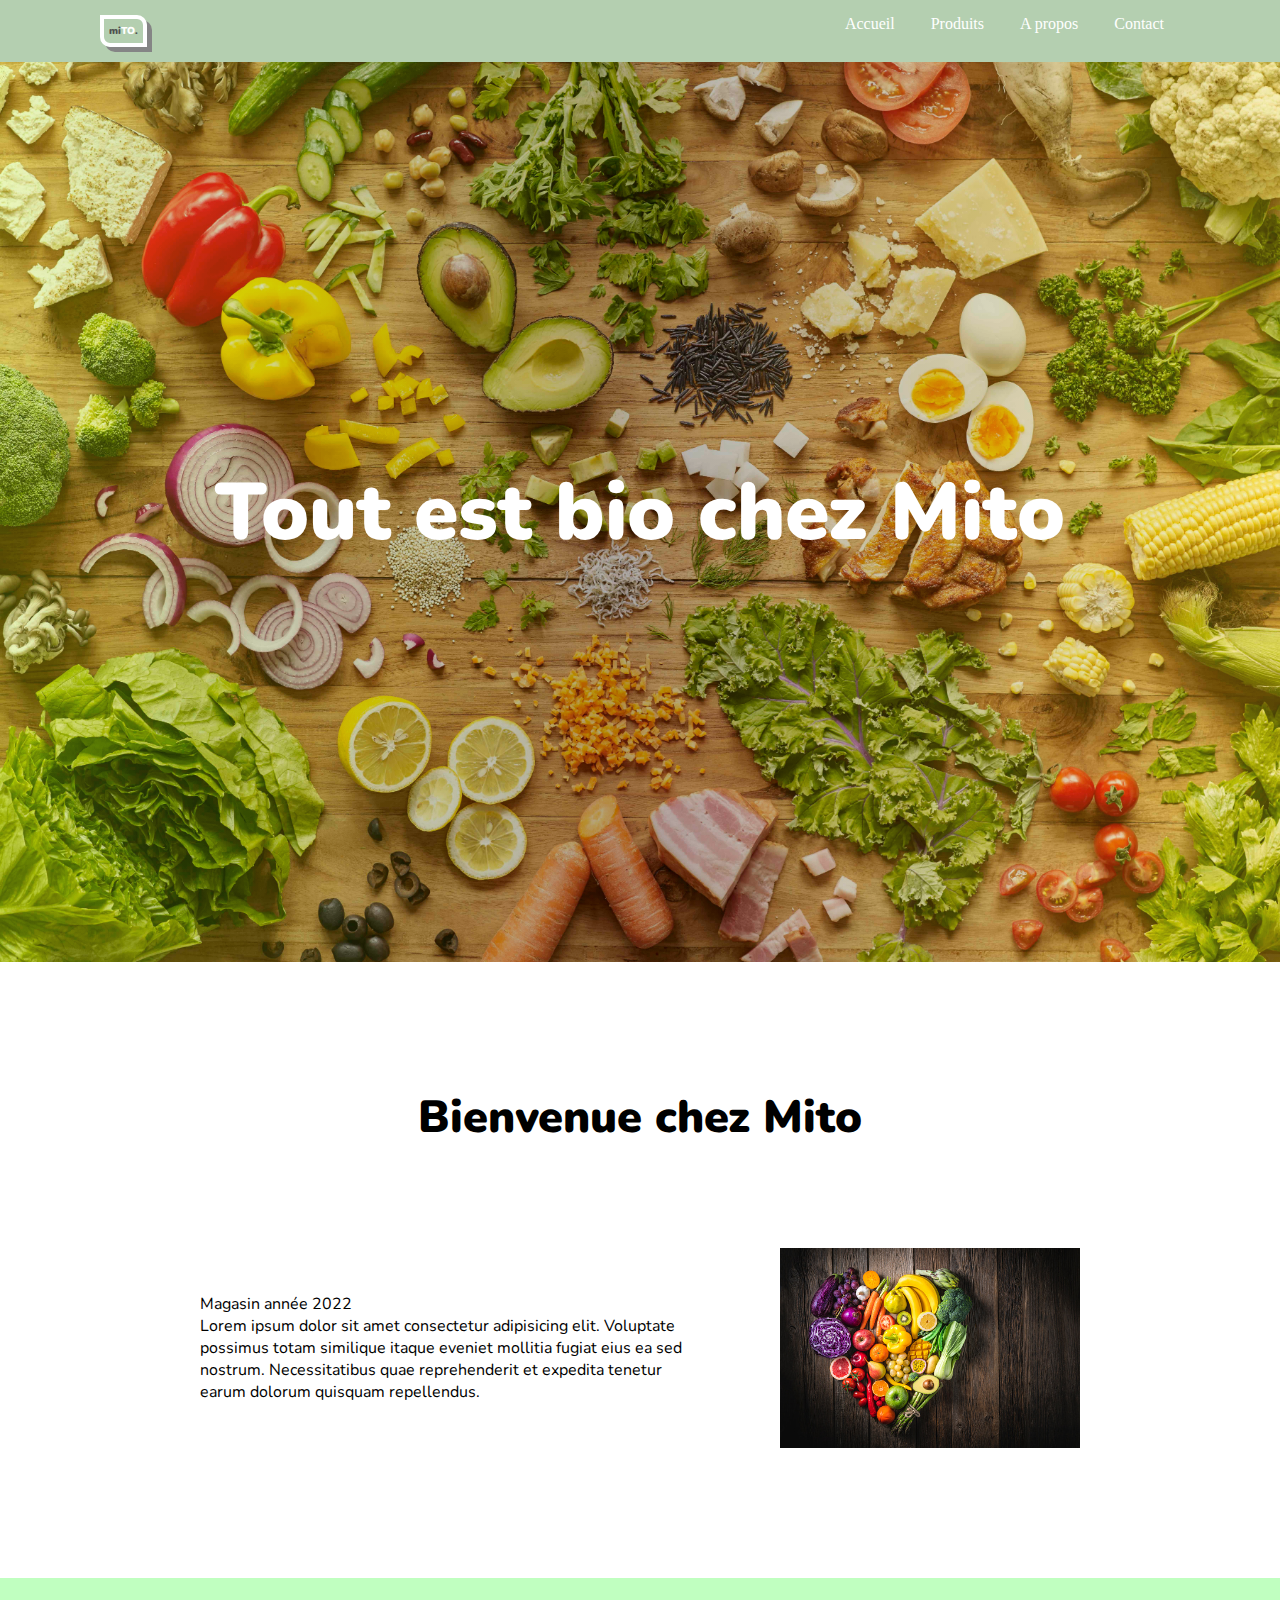
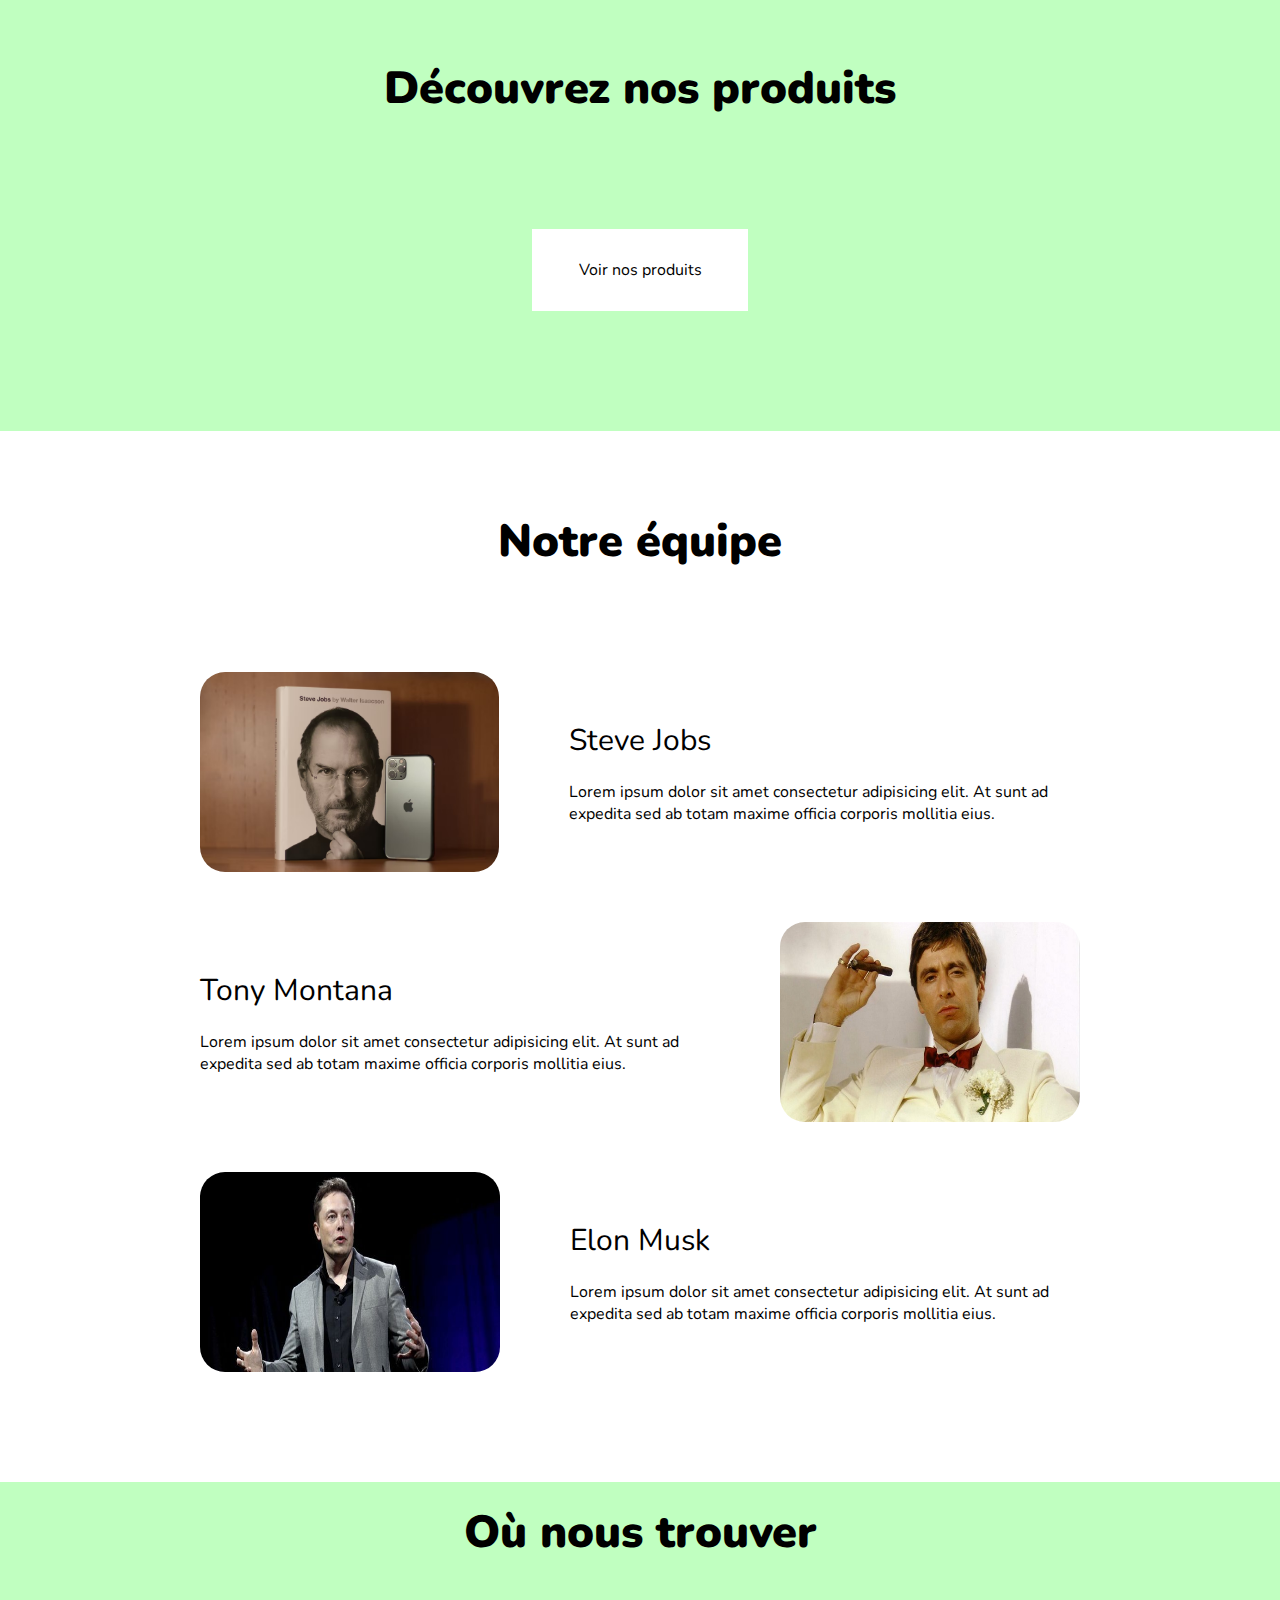
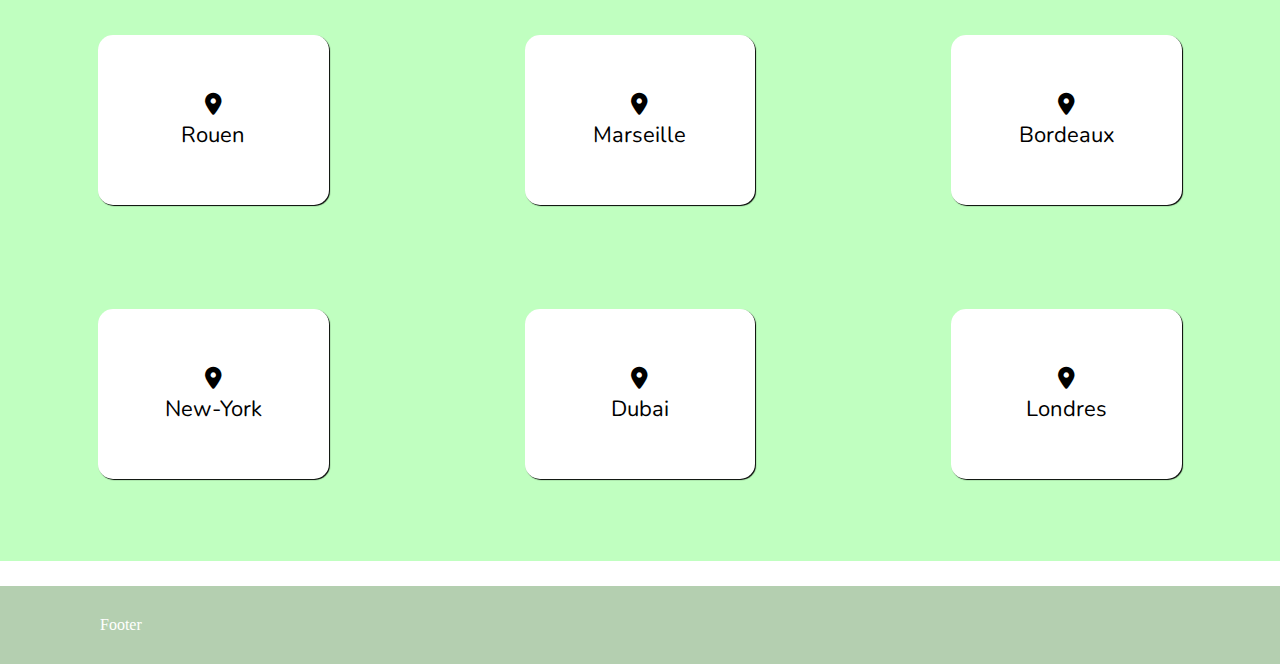
<file: index.html>
<!DOCTYPE html>
<html lang="fr">
  <head>
    <meta charset="UTF-8" />
    <meta http-equiv="X-UA-Compatible" content="IE=edge" />
    <meta name="viewport" content="width=device-width, initial-scale=1.0" />
    <link rel="stylesheet" href="css/reset.css" />
    <link rel="preconnect" href="https://fonts.googleapis.com" />
    <link rel="preconnect" href="https://fonts.gstatic.com" crossorigin />
    <link
      href="https://fonts.googleapis.com/css2?family=Nunito:wght@400;500;700;900&display=swap"
      rel="stylesheet"
    />
    <link rel="stylesheet" href="css/global.css" />
    <link
      rel="stylesheet"
      href="https://cdnjs.cloudflare.com/ajax/libs/font-awesome/6.1.1/css/all.min.css"
    />
    <title>Accueil-Mito</title>
  </head>
  <body>
    <!-- wrapper header -->
    <div class="wrapper-header">
      <!-- header -->
      <header class="container bg-primary">
        <!-- logo -->
        <div class="logo font-nunito">
          <a href=""> <span>mi</span><b>TO</b><span>.</span></a>
        </div>
        <!-- navigation -->
        <nav class="wrapper-header__nav">
          <a href="/index.html">Accueil</a>
          <a href="/produits.html">Produits</a>
          <a href="/about.html">A propos</a>
          <a href="/contact.html">Contact</a>
        </nav>
      </header>
      <!-- end header -->

      <!-- hero -->
      <div class="wrapper-header__hero font-nunito">
        <h1>Tout est bio chez Mito</h1>
        <div class="overlay"></div>
      </div>
      <!-- end hero -->
    </div>
    <!-- end wrapper -->

    <!-- body -->
    <main class="wrapper-main font-nunito" id="main">
      <!-- section welcome -->
      <section class="wrapper-main__welcome container">
        <h2 class="wrapper-main__h2 font-nunito">Bienvenue chez Mito</h2>
        <div class="wrapper-main__welcome-block1">
          <div class="wrapper-main__welcome-block1__left">
            <h3>Magasin année 2022</h3>
            <p>
              Lorem ipsum dolor sit amet consectetur adipisicing elit. Voluptate
              possimus totam similique itaque eveniet mollitia fugiat eius ea
              sed nostrum. Necessitatibus quae reprehenderit et expedita tenetur
              earum dolorum quisquam repellendus.
            </p>
          </div>
          <img src="img/legumes.jpg" alt="" />
        </div>
      </section>
      <!-- end section welcome -->

      <!-- section products -->
       <section class="wrapper-product bg-section py-section container">
          <h2 class="wrapper-main__h2">Découvrez nos produits</h2>
          <div class="wrapper-btn text-center">
            <a href="#main">Voir nos produits</a>
          </div>
      </section>
      <section class="wrapper-team container py-section">
        <h2 class="wrapper-main__h2">Notre équipe</h2>
        <!-- steve -->
        <div class="wrapper-team__block1 d-flex ">
          <img src="img/steve jobs.avif" alt="" />
          <div class="wrapper-team__block1-description">
            <h3>Steve Jobs</h3>
            <p>
              Lorem ipsum dolor sit amet consectetur adipisicing elit. At sunt
              ad expedita sed ab totam maxime officia corporis mollitia eius.
            </p>
          </div>
        </div>
        <!-- tony -->
        <div class="wrapper-team__block1 d-flex f-reverse">
             <img src="img/tony.jpg" alt="" />
            <div class="wrapper-team__block1-description">
            <h3>Tony Montana</h3>
            <p>
              Lorem ipsum dolor sit amet consectetur adipisicing elit. At sunt
              ad expedita sed ab totam maxime officia corporis mollitia eius.
            </p>
            </div>
          </div>
        <div class="wrapper-team__block1 d-flex">
              <img src="img/elon.jpg" alt="" />
              <div class="wrapper-team__block1-description">
            <h3>Elon Musk</h3>
            <p>
              Lorem ipsum dolor sit amet consectetur adipisicing elit. At sunt
              ad expedita sed ab totam maxime officia corporis mollitia eius.
            </p>
              </div>
          </div>
        </div>
      </div>
      </section>
      <!-- section products -->
     
       <section class="wrapper-location">
        <h2 class="wrapper-main__h2">Où nous trouver</h2>
        <div class="d-flex wrapper-location__1">
          <div class="ville">
            <i class="fa-solid fa-location-dot"></i>
            <p>Rouen</p>
          </div>
          <div class="ville">
            <i class="fa-solid fa-location-dot"></i>
            <p>Marseille</p>
          </div>
          <div class="ville">
            <i class="fa-solid fa-location-dot"></i>
            <p>Bordeaux</p>
          </div>
        </div>
        <div class="d-flex wrapper-location__1 py-section">
          <div class="ville">
            <i class="fa-solid fa-location-dot"></i>
            <p>New-York</p>
          </div>
          <div class="ville">
            <i class="fa-solid fa-location-dot"></i>
            <p>Dubai</p>
          </div>
          <div class="ville">
            <i class="fa-solid fa-location-dot"></i>
            <p>Londres</p>
          </div>
        </div>
      </section>
      <!-- end section products -->
    </main>
    <!-- end body -->

    <!-- footer -->
    <footer class="container bg-primary">
      <p>Footer</p>
    </footer>

    <!--end footer  -->
  </body>
</html>
</file>
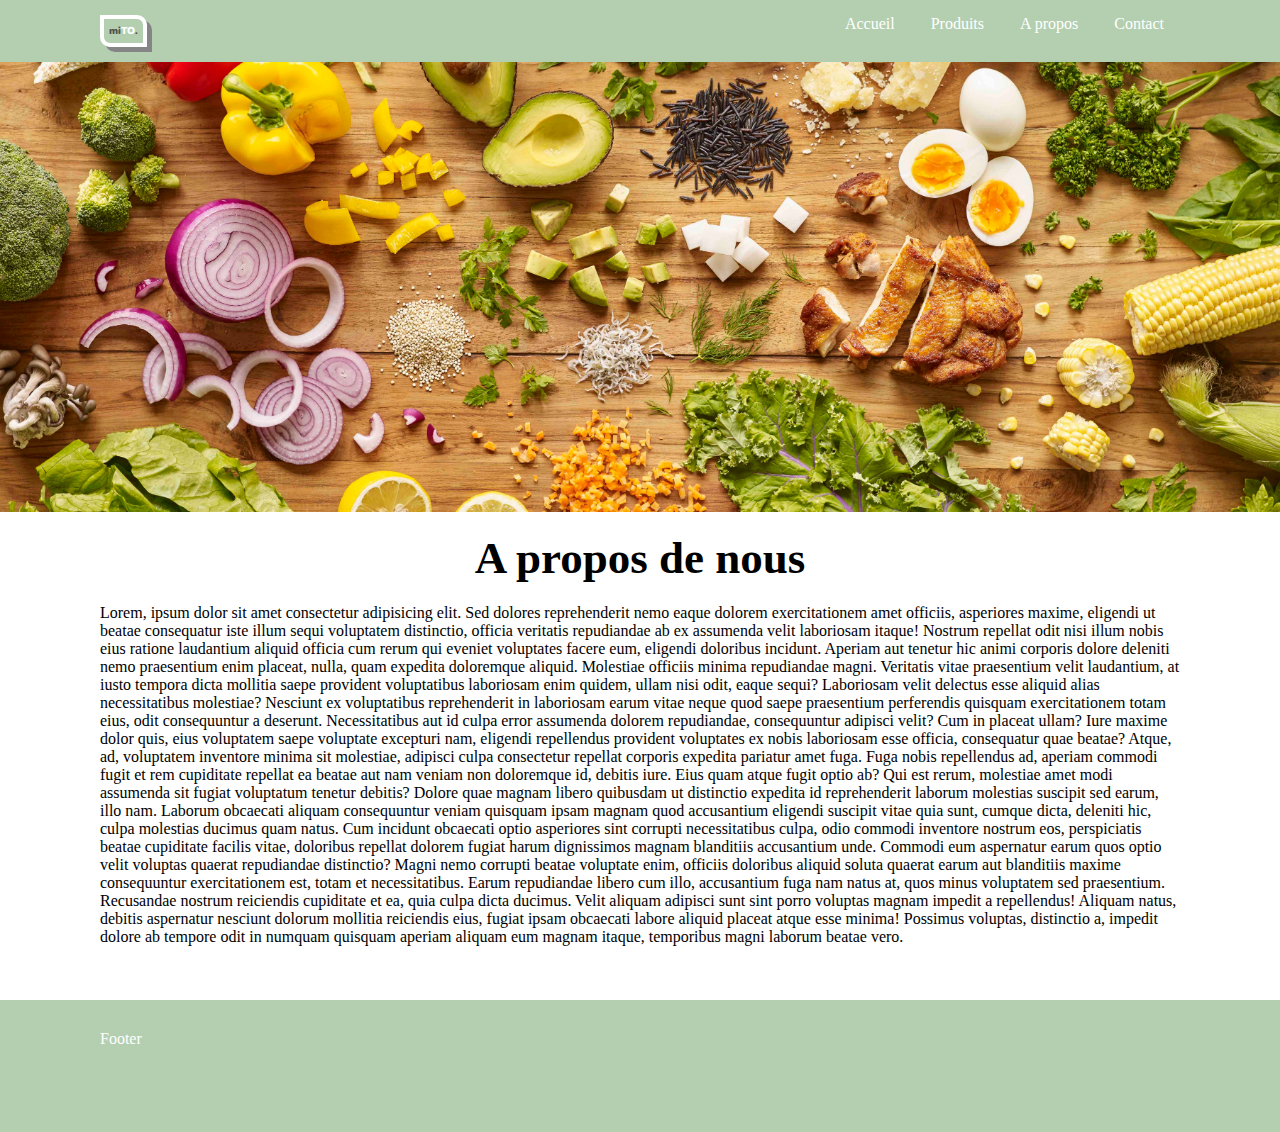
<file: about.html>
<!DOCTYPE html>
<html lang="fr">
  <head>
    <meta charset="UTF-8" />
    <meta http-equiv="X-UA-Compatible" content="IE=edge" />
    <meta name="viewport" content="width=device-width, initial-scale=1.0" />
    <link rel="stylesheet" href="css/about.css" />
    <!-- fonts google -->
    <link rel="preconnect" href="https://fonts.googleapis.com" />
    <link rel="preconnect" href="https://fonts.gstatic.com" crossorigin />
    <link
      href="https://fonts.googleapis.com/css2?family=Nunito:wght@400;500;700;900&display=swap"
      rel="stylesheet"
    />
    <!-- font awesome -->

    <title>à-propos</title>
  </head>
  <body>
    <!-- wrapper header -->
    <div class="wrapper-header">
      <!-- header -->
      <header class="container bg-primary">
        <!-- logo -->
        <div class="logo font-nunito">
          <a href=""> <span>mi</span><b>TO</b><span>.</span></a>
        </div>
        <!-- navigation -->
        <nav class="wrapper-header__nav">
          <a href="/index.html">Accueil</a>
          <a href="/produits.html">Produits</a>
          <a href="/about.html">A propos</a>
          <a href="/contact.html">Contact</a>
        </nav>
      </header>
      <!-- end header -->
        <!-- hero -->
      <div class="wrapper-header__hero"></div>
    </div>
    <!-- end hero -->
      <h2>A propos de nous</h2>
      <div class="container">
        <p>
          Lorem, ipsum dolor sit amet consectetur adipisicing elit. Sed dolores
          reprehenderit nemo eaque dolorem exercitationem amet officiis,
          asperiores maxime, eligendi ut beatae consequatur iste illum sequi
          voluptatem distinctio, officia veritatis repudiandae ab ex assumenda
          velit laboriosam itaque! Nostrum repellat odit nisi illum nobis eius
          ratione laudantium aliquid officia cum rerum qui eveniet voluptates
          facere eum, eligendi doloribus incidunt. Aperiam aut tenetur hic animi
          corporis dolore deleniti nemo praesentium enim placeat, nulla, quam
          expedita doloremque aliquid. Molestiae officiis minima repudiandae
          magni. Veritatis vitae praesentium velit laudantium, at iusto tempora
          dicta mollitia saepe provident voluptatibus laboriosam enim quidem,
          ullam nisi odit, eaque sequi? Laboriosam velit delectus esse aliquid
          alias necessitatibus molestiae? Nesciunt ex voluptatibus reprehenderit
          in laboriosam earum vitae neque quod saepe praesentium perferendis
          quisquam exercitationem totam eius, odit consequuntur a deserunt.
          Necessitatibus aut id culpa error assumenda dolorem repudiandae,
          consequuntur adipisci velit? Cum in placeat ullam? Iure maxime dolor
          quis, eius voluptatem saepe voluptate excepturi nam, eligendi
          repellendus provident voluptates ex nobis laboriosam esse officia,
          consequatur quae beatae? Atque, ad, voluptatem inventore minima sit
          molestiae, adipisci culpa consectetur repellat corporis expedita
          pariatur amet fuga. Fuga nobis repellendus ad, aperiam commodi fugit
          et rem cupiditate repellat ea beatae aut nam veniam non doloremque id,
          debitis iure. Eius quam atque fugit optio ab? Qui est rerum, molestiae
          amet modi assumenda sit fugiat voluptatum tenetur debitis? Dolore quae
          magnam libero quibusdam ut distinctio expedita id reprehenderit
          laborum molestias suscipit sed earum, illo nam. Laborum obcaecati
          aliquam consequuntur veniam quisquam ipsam magnam quod accusantium
          eligendi suscipit vitae quia sunt, cumque dicta, deleniti hic, culpa
          molestias ducimus quam natus. Cum incidunt obcaecati optio asperiores
          sint corrupti necessitatibus culpa, odio commodi inventore nostrum
          eos, perspiciatis beatae cupiditate facilis vitae, doloribus repellat
          dolorem fugiat harum dignissimos magnam blanditiis accusantium unde.
          Commodi eum aspernatur earum quos optio velit voluptas quaerat
          repudiandae distinctio? Magni nemo corrupti beatae voluptate enim,
          officiis doloribus aliquid soluta quaerat earum aut blanditiis maxime
          consequuntur exercitationem est, totam et necessitatibus. Earum
          repudiandae libero cum illo, accusantium fuga nam natus at, quos minus
          voluptatem sed praesentium. Recusandae nostrum reiciendis cupiditate
          et ea, quia culpa dicta ducimus. Velit aliquam adipisci sunt sint
          porro voluptas magnam impedit a repellendus! Aliquam natus, debitis
          aspernatur nesciunt dolorum mollitia reiciendis eius, fugiat ipsam
          obcaecati labore aliquid placeat atque esse minima! Possimus voluptas,
          distinctio a, impedit dolore ab tempore odit in numquam quisquam
          aperiam aliquam eum magnam itaque, temporibus magni laborum beatae
          vero.
        </p>
      </div>
    <!-- end wrapper -->
    <!-- footer -->
    <footer class="container bg-primary">
      <p>Footer</p>
    </footer>
  </body>
</html>
</file>
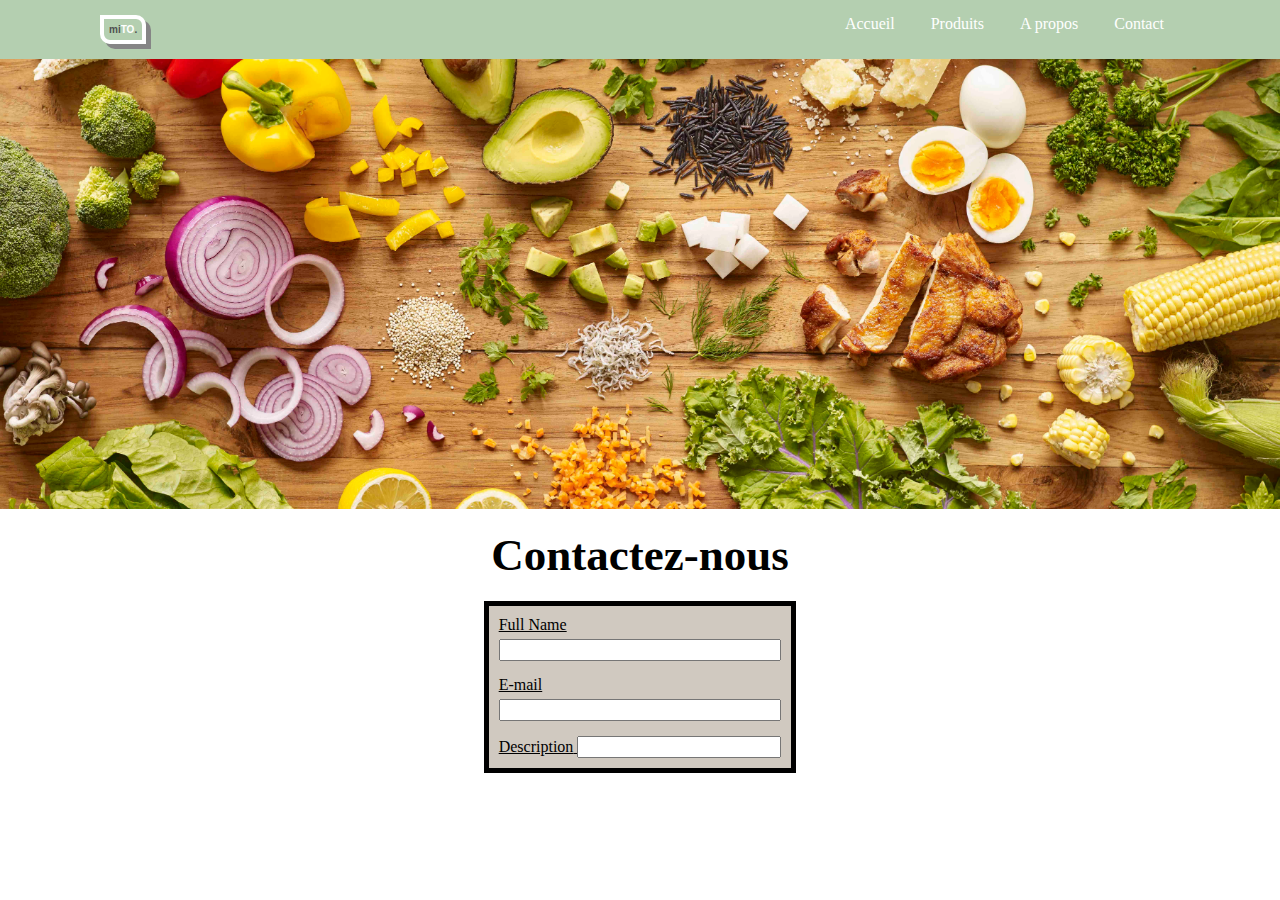
<file: contact.html>
<!DOCTYPE html>
<html lang="fr">
<head>
    <meta charset="UTF-8">
    <meta http-equiv="X-UA-Compatible" content="IE=edge">
    <meta name="viewport" content="width=device-width, initial-scale=1.0">
    <link rel="stylesheet" href="css/contact.css">
    <title>Contact</title>
</head>
<body>
     <!-- wrapper header -->
    <div class="wrapper-header">
      <!-- header -->
      <header class="container bg-primary">
        <!-- logo -->
        <div class="logo font-nunito">
          <a href=""> <span>mi</span><b>TO</b><span>.</span></a>
        </div>
        <!-- navigation -->
        <nav class="wrapper-header__nav">
          <a href="/index.html">Accueil</a>
          <a href="/produits.html">Produits</a>
          <a href="/about.html">A propos</a>
          <a href="/contact.html">Contact</a>
        </nav>
      </header>
      <!-- end header -->
        <!-- hero -->
      <div class="wrapper-header__hero"></div>
    </div>
    <!-- end hero -->
    <h2>Contactez-nous</h2>
    <form action="">
      <div class="all">
        <div class="name">
          <label for="uname">Full Name</label>
          <input type="text" id="uname" />
        </div>
        <div class="mail">
          <label for="email"> E-mail</label>
          <input type="email" />
        </div>
        <div class="description">
          <div class="description1">
            <label for="description">Description</label>
            <input type="text" id="description" />
          </div>
        </div>
    </form>  
    <!-- footer -->
    <!-- <footer class="container bg-primary">
      <p>Footer</p>
    </footer> -->
</body>
</html>
</file>
<file: css/about.css>
@import "header.css";

/* hero */
.wrapper-header__hero {
	height: 50vh;
}


p{
    padding-bottom: 5%;
}
</file>
<file: css/contact.css>
@import "header.css";

.wrapper-header__hero {
	height: 50vh;
}

form{
    display: flex;
    justify-content: center; 
}

.all{
    border: 5px black solid;
    background-color: #D0C9C0;
}
.name{
    display: flex;
    flex-direction: column; 
    padding: 5px;
    text-decoration: underline;
    gap: 5px;
    margin: 5px;
}

.mail{
   display: flex;
    flex-direction: column;
    padding: 5px;
    margin: 5px;
    text-decoration: underline;
    gap: 5px;
    
}

.description{
    /* display: flex;
    flex-direction: column;
    padding: 5px;
    text-decoration: underline;
    gap: 5px; */
    display: flex;
    flex-direction: column;
    padding: 5px;
    margin: 5px;
    text-decoration: underline;
    gap: 5px;
}
</file>
<file: css/global.css>
@import "reset.css";
@import "style.css";
</file>
